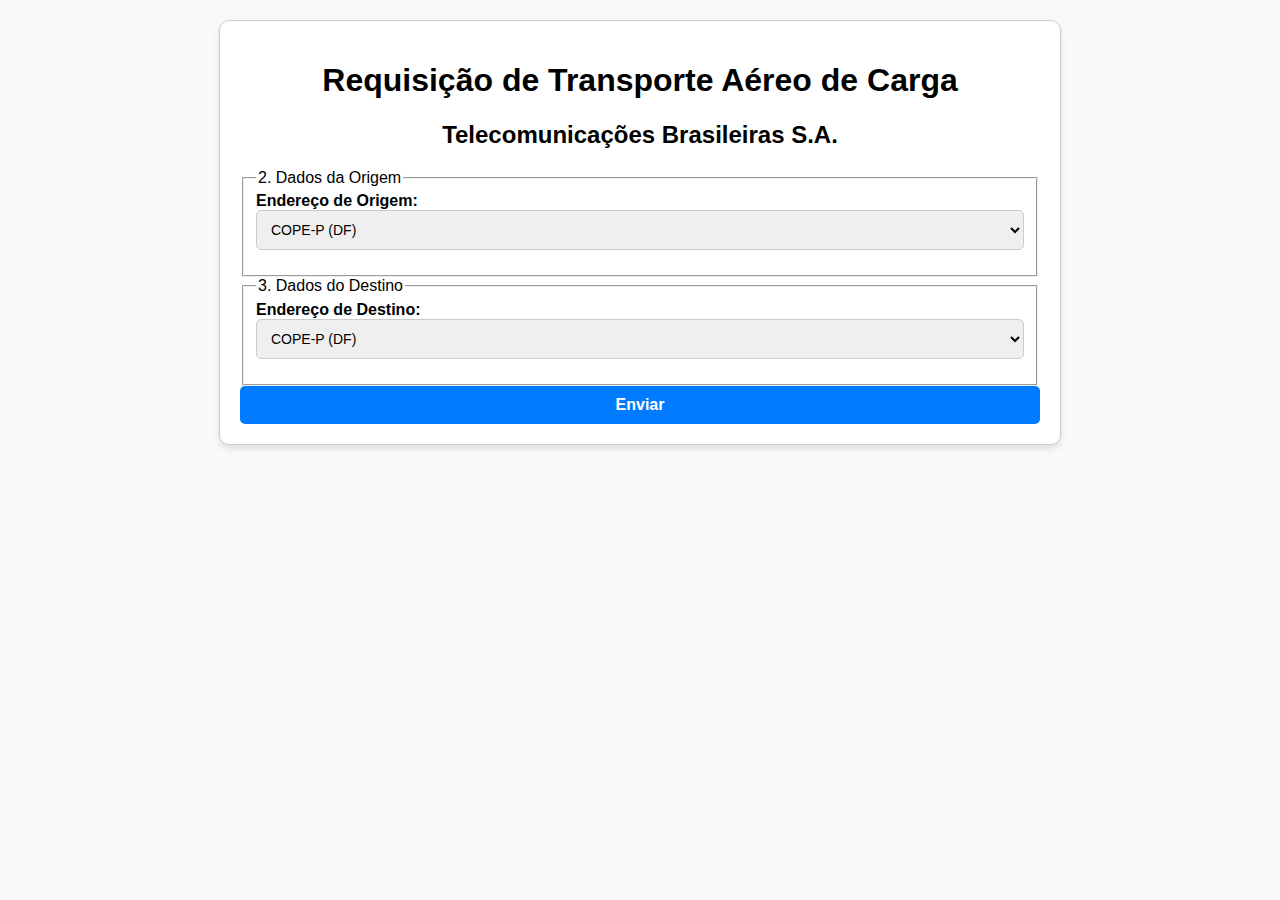
<file: examples/endereco.html>
<!DOCTYPE html>
<html lang="en">

<head>
    <meta charset="UTF-8">
    <meta name="viewport" content="width=device-width, initial-scale=1.0">
    <title>Requisição de Transporte Aéreo de Carga</title>
    <style>
        body {
            font-family: Arial, sans-serif;
            margin: 0;
            padding: 20px;
            background-color: #f9f9f9;
        }

        .container {
            max-width: 800px;
            margin: 0 auto;
            background: #fff;
            padding: 20px;
            border: 1px solid #ccc;
            border-radius: 10px;
            box-shadow: 0 4px 6px rgba(0, 0, 0, 0.1);
        }

        h1,
        h2 {
            text-align: center;
        }

        .form-group {
            margin-bottom: 15px;
        }

        .form-group label {
            display: block;
            font-weight: bold;
        }

        .form-group select {
            width: 100%;
            padding: 10px;
            border: 1px solid #ccc;
            border-radius: 5px;
            font-size: 14px;
        }

        button {
            display: block;
            width: 100%;
            padding: 10px;
            font-size: 16px;
            font-weight: bold;
            color: #fff;
            background-color: #007bff;
            border: none;
            border-radius: 5px;
            cursor: pointer;
        }

        button:hover {
            background-color: #0056b3;
        }
    </style>
</head>

<body>
    <div class="container">
        <h1>Requisição de Transporte Aéreo de Carga</h1>
        <h2>Telecomunicações Brasileiras S.A.</h2>

        <form>
            <fieldset>
                <legend>2. Dados da Origem</legend>
                <div class="form-group">
                    <label>Endereço de Origem:</label>
                    <select name="endereco_origem">
                        <option value="COPE-P">COPE-P (DF)</option>
                        <option value="COPE-S">COPE-S (RJ)</option>
                        <option value="Gateway-Campo-Grande">Gateway de Campo Grande</option>
                        <option value="Gateway-Florianopolis">Gateway de Florianópolis</option>
                        <option value="Gateway-Salvador">Gateway de Salvador</option>
                        <option value="CMS1">CMS1</option>
                        <option value="CMS2">CMS2</option>
                        <option value="CMS3">CMS3</option>
                        <option value="CMS4">CMS4</option>
                        <option value="CMS5">CMS5</option>
                        <option value="CMS6">CMS6</option>
                        <option value="CMS7">CMS7</option>
                        <option value="CMS8">CMS8</option>
                        <option value="Betel">Betel Satcom</option>
                        <option value="Master-Services">Master Services</option>
                        <option value="NEXVIA">NEXVIA</option>
                        <option value="TELESPAZIO">TELESPAZIO</option>
                        <option value="Deposito">Depósito Telebras</option>
                        <option value="SEDE">SEDE</option>
                        <option value="JBM">JBM Instrumento</option>
                    </select>
                </div>
            </fieldset>

            <fieldset>
                <legend>3. Dados do Destino</legend>
                <div class="form-group">
                    <label>Endereço de Destino:</label>
                    <select name="endereco_destino">
                        <option value="COPE-P">COPE-P (DF)</option>
                        <option value="COPE-S">COPE-S (RJ)</option>
                        <option value="Gateway-Campo-Grande">Gateway de Campo Grande</option>
                        <option value="Gateway-Florianopolis">Gateway de Florianópolis</option>
                        <option value="Gateway-Salvador">Gateway de Salvador</option>
                        <option value="CMS1">CMS1</option>
                        <option value="CMS2">CMS2</option>
                        <option value="CMS3">CMS3</option>
                        <option value="CMS4">CMS4</option>
                        <option value="CMS5">CMS5</option>
                        <option value="CMS6">CMS6</option>
                        <option value="CMS7">CMS7</option>
                        <option value="CMS8">CMS8</option>
                        <option value="Betel">Betel Satcom</option>
                        <option value="Master-Services">Master Services</option>
                        <option value="NEXVIA">NEXVIA</option>
                        <option value="TELESPAZIO">TELESPAZIO</option>
                        <option value="Deposito">Depósito Telebras</option>
                        <option value="SEDE">SEDE</option>
                        <option value="JBM">JBM Instrumento</option>>
                    </select>
                </div>
            </fieldset>

            <button type="submit">Enviar</button>
        </form>
    </div>
</body>

</html>
</file>
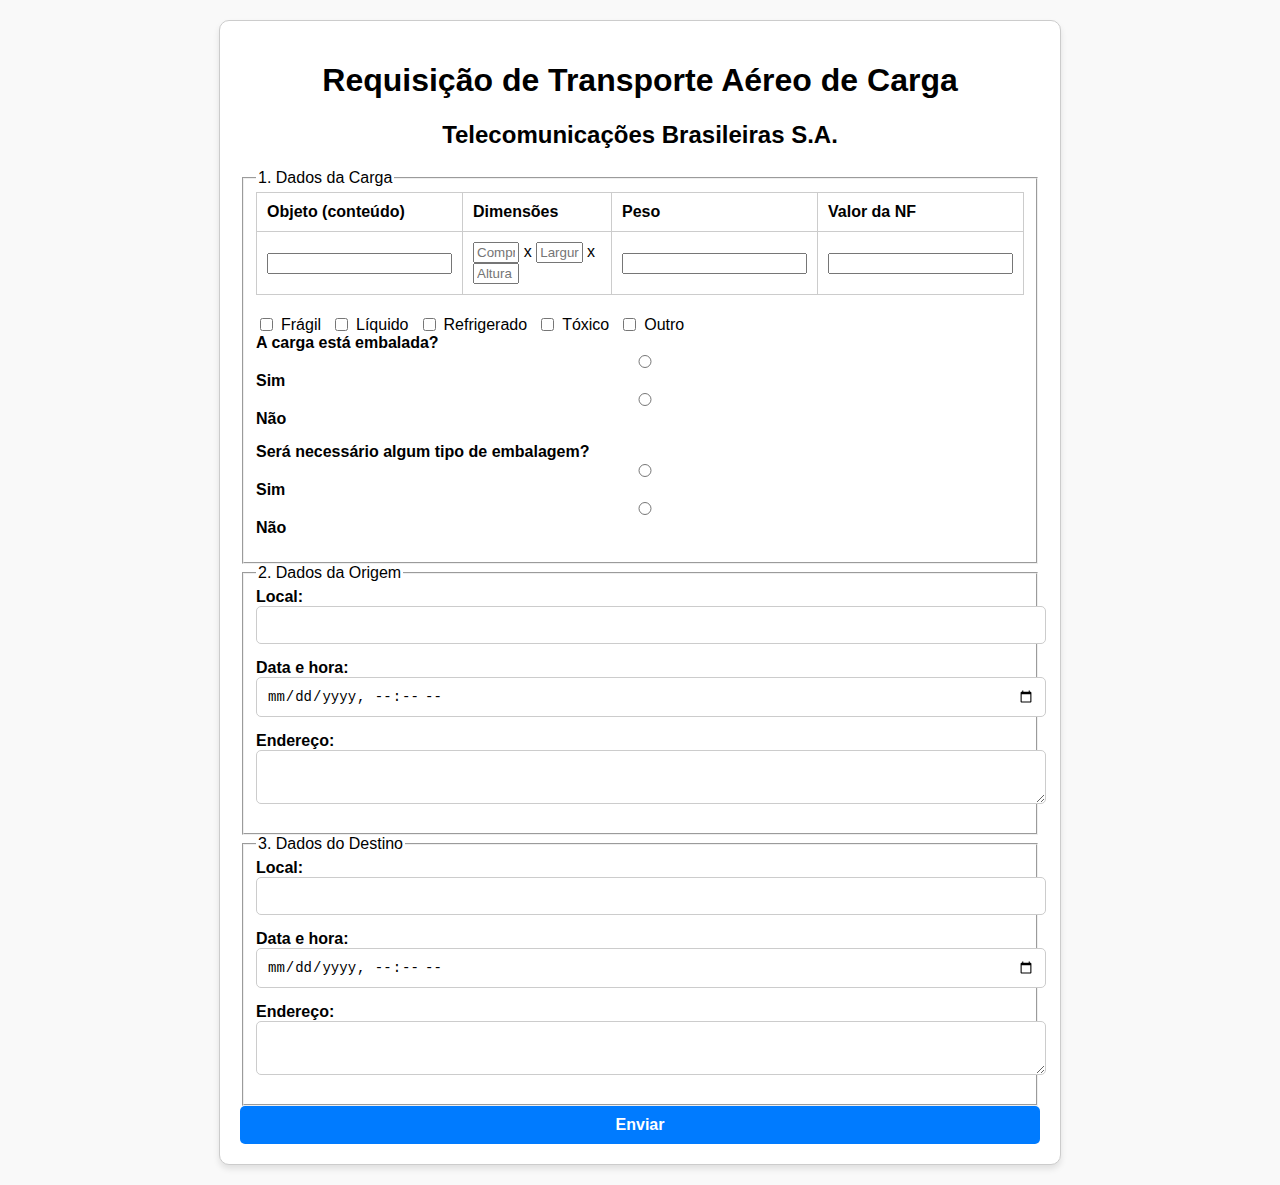
<file: examples/home.html>
<!DOCTYPE html>
<html lang="en">

<head>
    <meta charset="UTF-8">
    <meta name="viewport" content="width=device-width, initial-scale=1.0">
    <title>Requisição de Transporte Aéreo de Carga</title>
    <style>
        body {
            font-family: Arial, sans-serif;
            margin: 0;
            padding: 20px;
            background-color: #f9f9f9;
        }

        .container {
            max-width: 800px;
            margin: 0 auto;
            background: #fff;
            padding: 20px;
            border: 1px solid #ccc;
            border-radius: 10px;
            box-shadow: 0 4px 6px rgba(0, 0, 0, 0.1);
        }

        h1,
        h2 {
            text-align: center;
        }

        table {
            width: 100%;
            border-collapse: collapse;
            margin-bottom: 20px;
        }

        table th,
        table td {
            border: 1px solid #ccc;
            padding: 10px;
            text-align: left;
        }

        .form-group {
            margin-bottom: 15px;
        }

        .form-group label {
            display: block;
            font-weight: bold;
        }

        .form-group input,
        .form-group select,
        .form-group textarea {
            width: 100%;
            padding: 10px;
            border: 1px solid #ccc;
            border-radius: 5px;
            font-size: 14px;
        }

        .checkbox-group {
            display: flex;
            flex-wrap: wrap;
            gap: 10px;
        }

        .checkbox-group label {
            display: flex;
            align-items: center;
            gap: 5px;
        }

        button {
            display: block;
            width: 100%;
            padding: 10px;
            font-size: 16px;
            font-weight: bold;
            color: #fff;
            background-color: #007bff;
            border: none;
            border-radius: 5px;
            cursor: pointer;
        }

        button:hover {
            background-color: #0056b3;
        }
    </style>
</head>

<body>
    <div class="container">
        <h1>Requisição de Transporte Aéreo de Carga</h1>
        <h2>Telecomunicações Brasileiras S.A.</h2>

        <form>
            <fieldset>
                <legend>1. Dados da Carga</legend>

                <table>
                    <tr>
                        <th>Objeto (conteúdo)</th>
                        <th>Dimensões</th>
                        <th>Peso</th>
                        <th>Valor da NF</th>
                    </tr>
                    <tr>
                        <td><input type="text" name="objeto1"></td>
                        <td>
                            <input type="text" placeholder="Comprimento" name="comprimento1" style="width: 30%;"> x
                            <input type="text" placeholder="Largura" name="largura1" style="width: 30%;"> x
                            <input type="text" placeholder="Altura" name="altura1" style="width: 30%;">
                        </td>
                        <td><input type="number" name="peso1" step="0.01"></td>
                        <td><input type="text" name="valor1"></td>
                    </tr>
                    <!-- Replicar mais linhas aqui conforme necessário -->
                </table>

                <div class="checkbox-group">
                    <label><input type="checkbox" name="fragil"> Frágil</label>
                    <label><input type="checkbox" name="liquido"> Líquido</label>
                    <label><input type="checkbox" name="refrigerado"> Refrigerado</label>
                    <label><input type="checkbox" name="toxico"> Tóxico</label>
                    <label><input type="checkbox" name="outro"> Outro</label>
                </div>

                <div class="form-group">
                    <label>A carga está embalada?</label>
                    <label><input type="radio" name="embalada" value="sim"> Sim</label>
                    <label><input type="radio" name="embalada" value="nao"> Não</label>
                </div>

                <div class="form-group">
                    <label>Será necessário algum tipo de embalagem?</label>
                    <label><input type="radio" name="necessario_embalagem" value="sim"> Sim</label>
                    <label><input type="radio" name="necessario_embalagem" value="nao"> Não</label>
                </div>
            </fieldset>

            <fieldset>
                <legend>2. Dados da Origem</legend>
                <div class="form-group">
                    <label>Local:</label>
                    <input type="text" name="local_origem">
                </div>
                <div class="form-group">
                    <label>Data e hora:</label>
                    <input type="datetime-local" name="data_hora_origem">
                </div>
                <div class="form-group">
                    <label>Endereço:</label>
                    <textarea name="endereco_origem"></textarea>
                </div>
            </fieldset>

            <fieldset>
                <legend>3. Dados do Destino</legend>
                <div class="form-group">
                    <label>Local:</label>
                    <input type="text" name="local_destino">
                </div>
                <div class="form-group">
                    <label>Data e hora:</label>
                    <input type="datetime-local" name="data_hora_destino">
                </div>
                <div class="form-group">
                    <label>Endereço:</label>
                    <textarea name="endereco_destino"></textarea>
                </div>
            </fieldset>

            <button type="submit">Enviar</button>
        </form>
    </div>
</body>

</html>
</file>
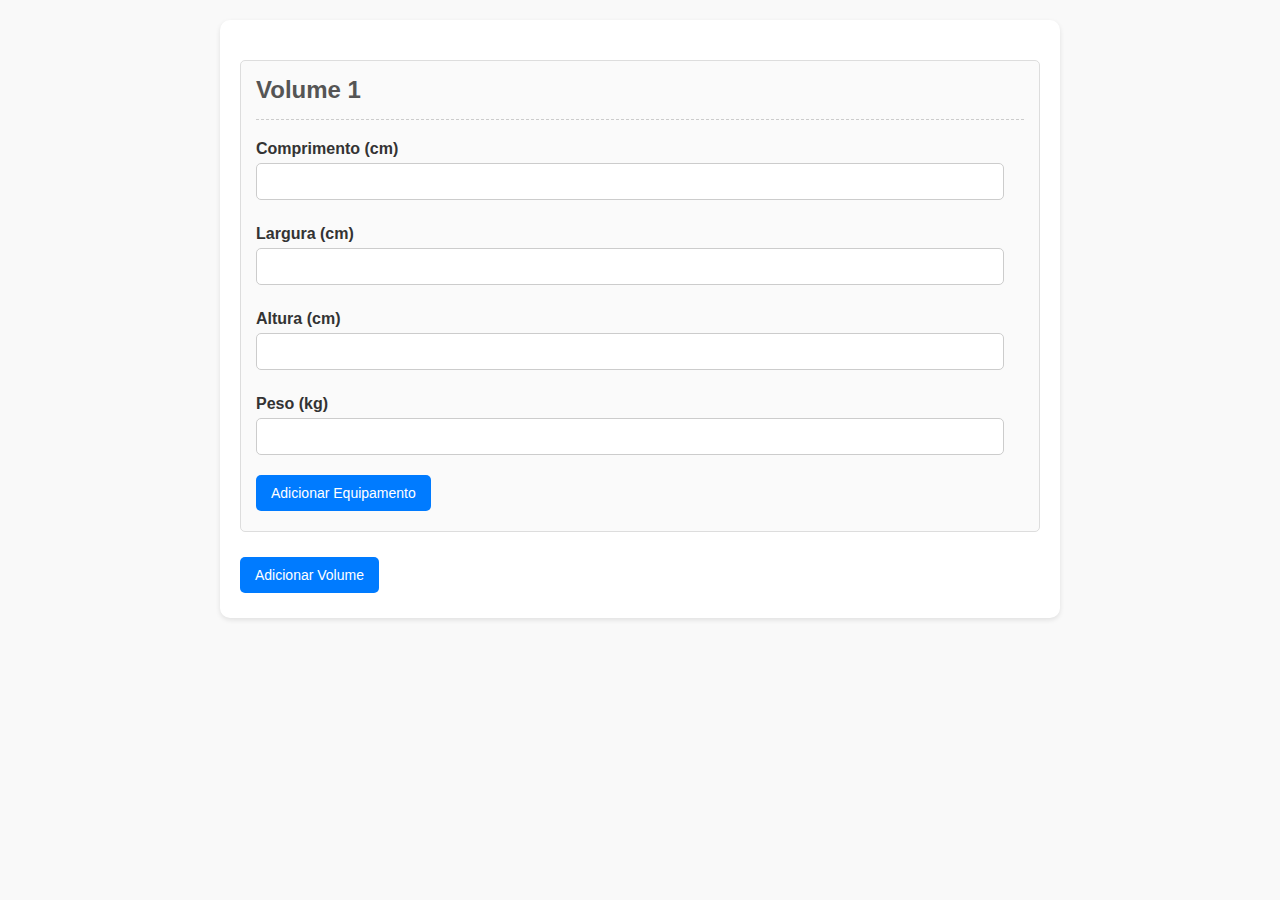
<file: examples/prototype2/dinamic_form.html>
<!DOCTYPE html>
<html lang="en">

<head>
    <meta charset="UTF-8">
    <meta name="viewport" content="width=device-width, initial-scale=1.0">
    <title>Document</title>
    <link rel="stylesheet" href="style.css">
</head>

<body>
    <div class="dados-equipamento">
        <!-- Adicionar volume -->
        <div id="volumes-container">
            <div class="volume" id="volume-1"> <!-- Adicionado o ID volume-1 -->
                <h2>Volume 1</h2>
                <!-- Campos do volume -->
                <div class="equipamentos">
                    <label for="comprimento">Comprimento (cm)</label>
                    <input type="text" id="comprimento" class="mask-cm">
                    <label for="largura">Largura (cm)</label>
                    <input type="text" id="largura" class="mask-cm">
                    <label for="altura">Altura (cm)</label>
                    <input type="text" id="altura" class="mask-cm">
                    <label for="peso">Peso (kg)</label>
                    <input type="text" id="peso" class="mask-kg">
                </div>
                <button type="button" onclick="adicionarEquipamento(1)">Adicionar Equipamento</button>
                <!-- Passando o índice do volume (1) -->
            </div>
        </div>
        <button type="button" onclick="adicionarVolume()">Adicionar Volume</button>
    </div>

    <script src="script.js"></script>
</body>

</html>
</file>
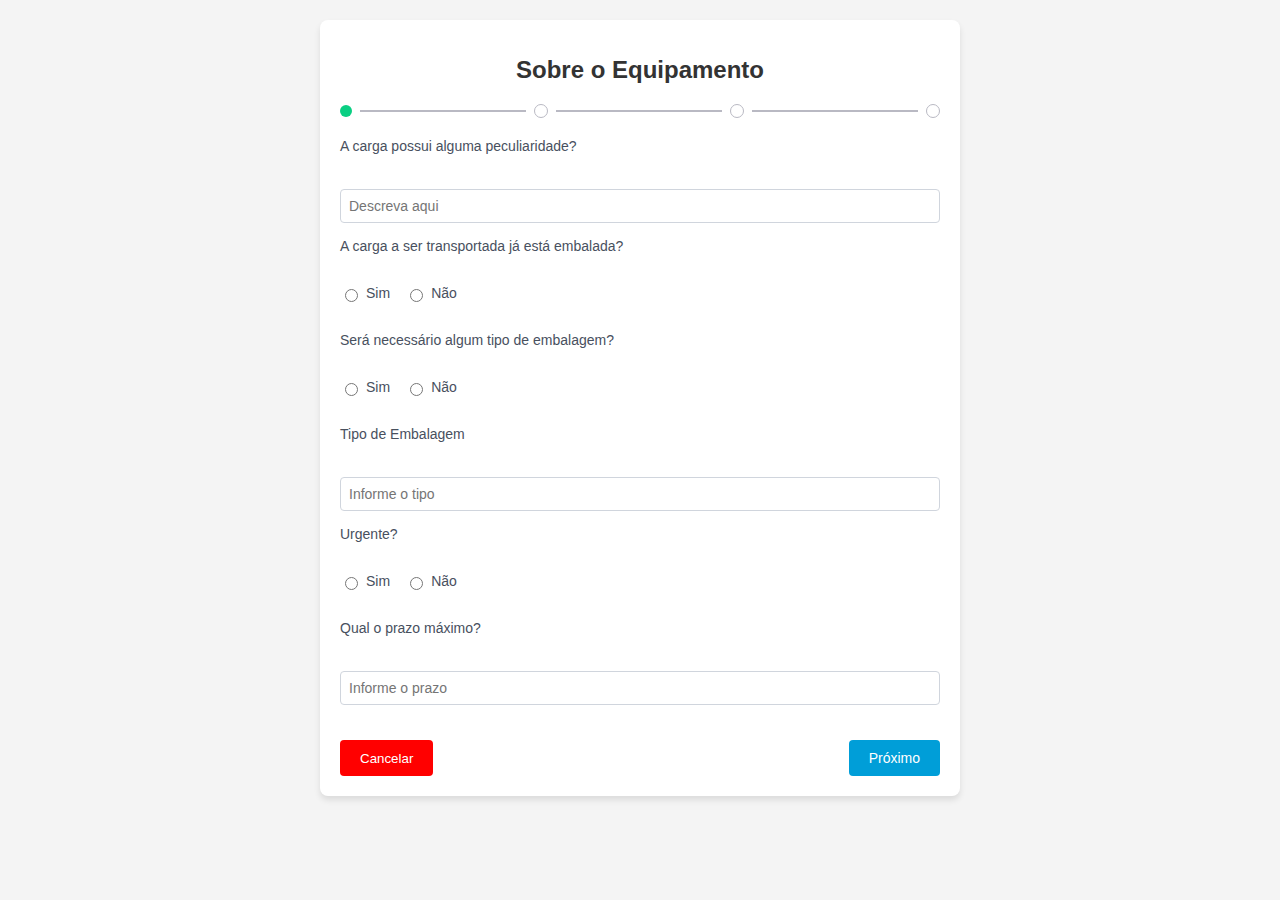
<file: view/html/form1.html>
<!DOCTYPE html>
<html lang="pt-BR">

<head>
  <meta charset="UTF-8">
  <meta name="viewport" content="width=device-width, initial-scale=1.0">
  <title>Sobre o Equipamento</title>
  <link rel="stylesheet" href="../assets/css/style.css">
</head>

<body>
  <div class="container">
    <h1>Sobre o Equipamento</h1>

    <div class="progress-bar">
      <div class="active-indicator"></div>
      <div class="default-line1"></div>
      <div class="default-indicator"></div>
      <div class="default-line1"></div>
      <div class="default-indicator"></div>
      <div class="default-line1"></div>
      <div class="default-indicator"></div>
    </div>

    <form class="form">
      <label>A carga possui alguma peculiaridade?</label>
      <input type="text" placeholder="Descreva aqui">

      <label>A carga a ser transportada já está embalada?</label>
      <div class="radio-group">
        <label><input type="radio" name="embalada" value="sim"> Sim</label>
        <label><input type="radio" name="embalada" value="nao"> Não</label>
      </div>

      <label>Será necessário algum tipo de embalagem?</label>
      <div class="radio-group">
        <label><input type="radio" name="embalagem" value="sim"> Sim</label>
        <label><input type="radio" name="embalagem" value="nao"> Não</label>
      </div>

      <label>Tipo de Embalagem</label>
      <input type="text" placeholder="Informe o tipo">

      <label>Urgente?</label>
      <div class="radio-group">
        <label><input type="radio" name="urgente" value="sim"> Sim</label>
        <label><input type="radio" name="urgente" value="nao"> Não</label>
      </div>

      <label>Qual o prazo máximo?</label>
      <input type="text" placeholder="Informe o prazo">

      <div class="button-group">
        <button type="button" class="cancelar-btn">Cancelar</button>
        <a href="./form2.html" class="button proximo">Próximo</a>
      </div>
    </form>
  </div>

</body>

</html>
</file>
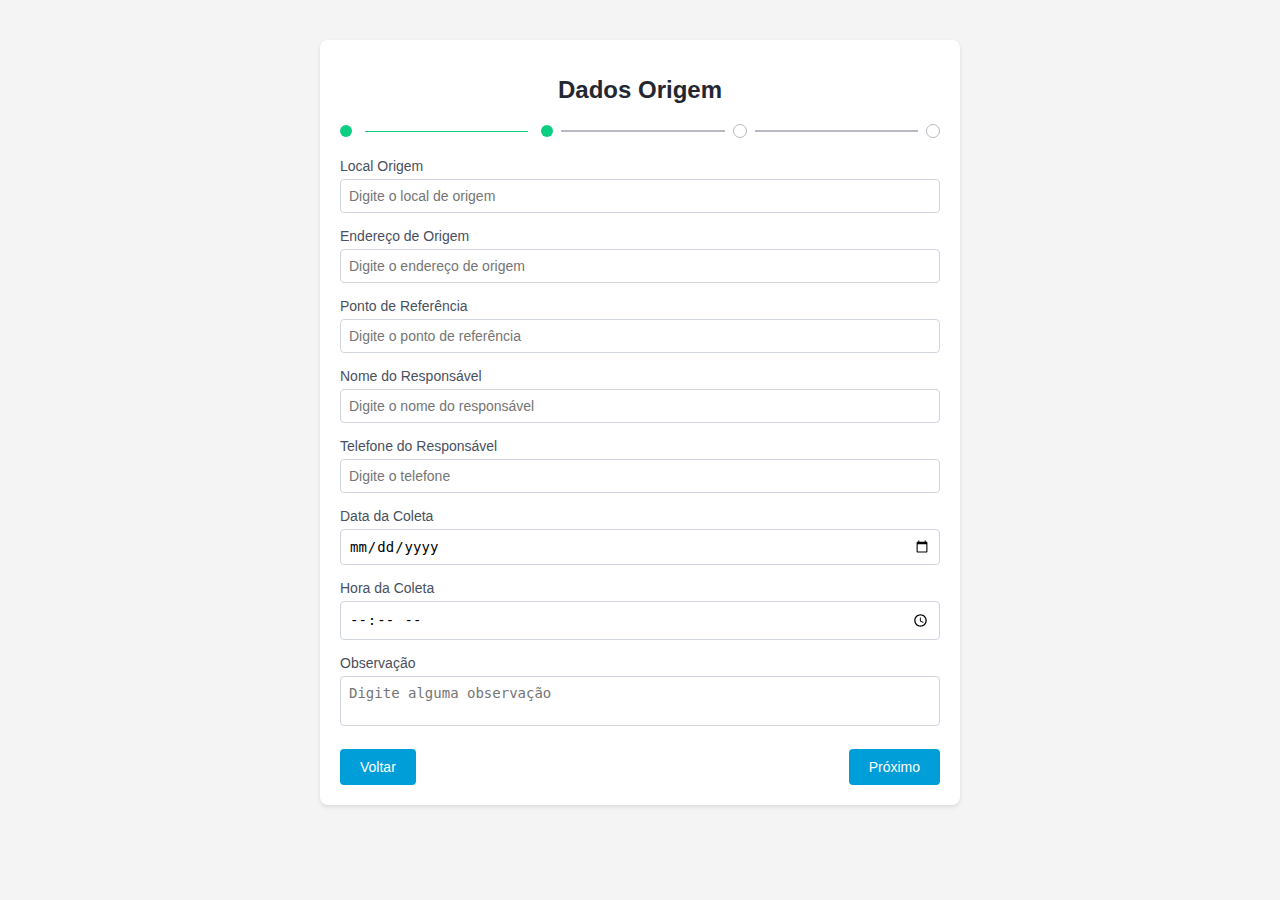
<file: view/html/form2.html>
<!DOCTYPE html>
<html lang="pt-BR">

<head>
  <meta charset="UTF-8">
  <meta name="viewport" content="width=device-width, initial-scale=1.0">
  <link rel="stylesheet" href="../assets/css/style.css">
  <title>Formulário de Dados</title>
</head>

<body>
  <div class="dados-origem">
    <h1 class="large-title">Dados Origem</h1>

    <div class="progress-bar">
      <div class="active-indicator"></div>
      <div class="default-line"></div>
      <div class="active-indicator"></div>
      <div class="default-line1"></div>
      <div class="default-indicator"></div>
      <div class="default-line1"></div>
      <div class="default-indicator"></div>
    </div>

    <form>
      <label>
        Local Origem
        <input type="text" id="localO" placeholder="Digite o local de origem">
      </label>

      <label>
        Endereço de Origem
        <input type="text" id="endO" placeholder="Digite o endereço de origem">
      </label>

      <label>
        Ponto de Referência
        <input type="text" id="refO" placeholder="Digite o ponto de referência">
      </label>

      <label>
        Nome do Responsável
        <input type="text" id="nomeO" placeholder="Digite o nome do responsável">
      </label>

      <label>
        Telefone do Responsável
        <input type="tel" id="telO" class="mask-tel" placeholder="Digite o telefone">
      </label>

      <label>
        Data da Coleta
        <input type="date" id="dataO">
      </label>

      <label>
        Hora da Coleta
        <input type="time" id="horaO">
      </label>

      <label>
        Observação
        <textarea placeholder="Digite alguma observação"></textarea>
      </label>
    </form>

    <div class="buttons">
      <a href="./form1.html" class="button voltar">Voltar</a>
      <a href="./form3.html" class="button proximo">Próximo</a>
    </div>
  </div>

  <script type="module" src="../js/form2.js"></script>
</body>

</html>
</file>
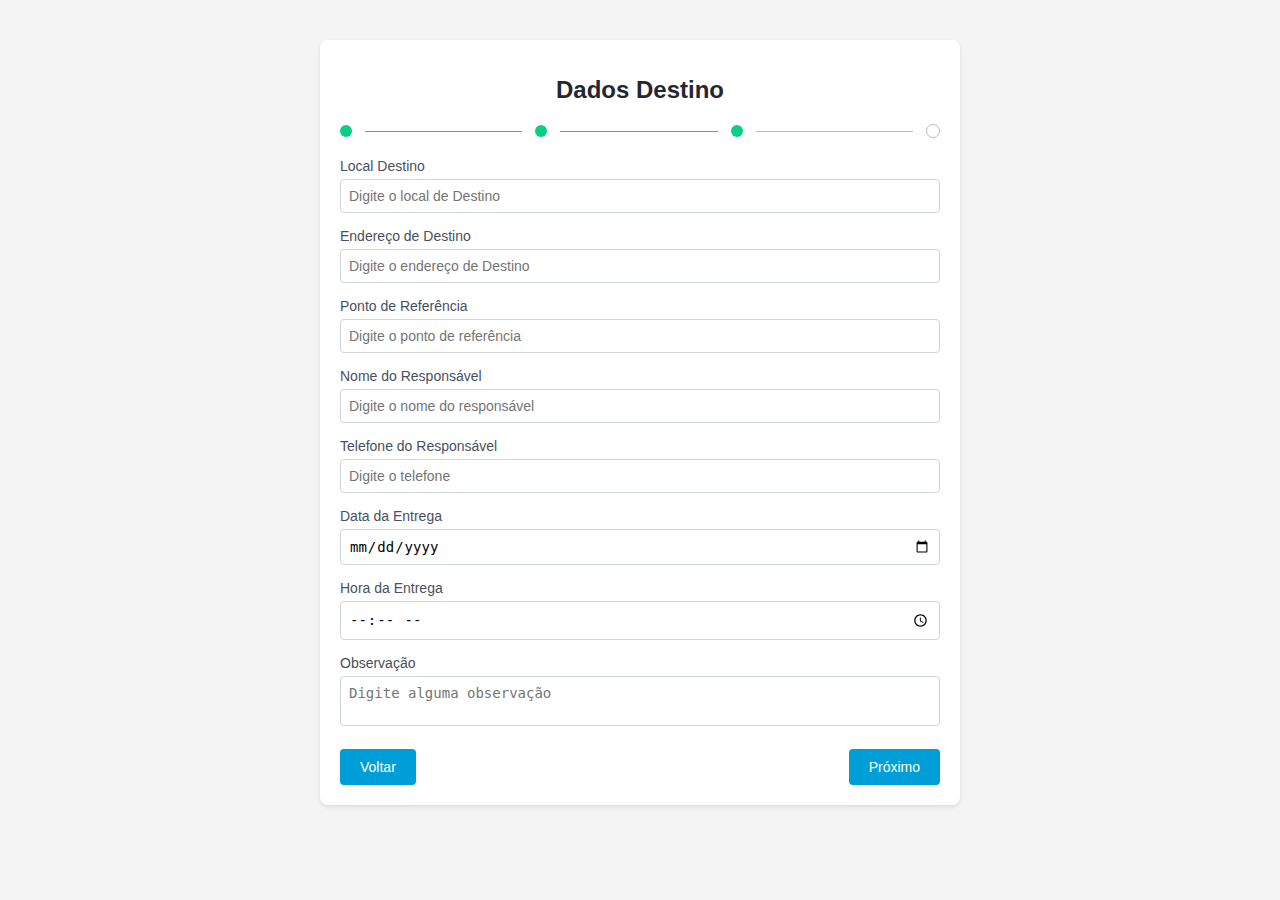
<file: view/html/form3.html>
<!DOCTYPE html>
<html lang="pt-BR">

<head>
  <meta charset="UTF-8">
  <meta name="viewport" content="width=device-width, initial-scale=1.0">
  <link rel="stylesheet" href="../assets/css/style.css">
  <title>Formulário de Dados</title>
</head>

<body>
  <div class="dados-destino">
    <h1 class="large-title">Dados Destino</h1>

    <div class="progress-bar">
      <div class="active-indicator"></div>
      <div class="default-line"></div>
      <div class="active-indicator"></div>
      <div class="default-line"></div>
      <div class="active-indicator"></div>
      <div class="default-line2"></div>
      <div class="default-indicator"></div>
    </div>

    <form>
      <label>
        Local Destino
        <input type="text" id="localD" placeholder="Digite o local de Destino">
      </label>

      <label>
        Endereço de Destino
        <input type="text" id="endD" placeholder="Digite o endereço de Destino">
      </label>

      <label>
        Ponto de Referência
        <input type="text" id="refD" placeholder="Digite o ponto de referência">
      </label>

      <label>
        Nome do Responsável
        <input type="text" id="nomeD" placeholder="Digite o nome do responsável">
      </label>

      <label>
        Telefone do Responsável
        <input type="tel" id="telD" class="mask-tel" placeholder="Digite o telefone">
      </label>

      <label>
        Data da Entrega
        <input type="date" id="dataD">
      </label>

      <label>
        Hora da Entrega
        <input type="time" id="horaD">
      </label>

      <label>
        Observação
        <textarea placeholder="Digite alguma observação"></textarea>
      </label>
    </form>

    <div class="buttons">
      <a href="./form2.html" class="button voltar">Voltar</a>
      <a href="./form5.html" class="button proximo">Próximo</a>
    </div>
  </div>

  <script type="module" src="../js/form3.js"></script>
</body>

</html>
</file>
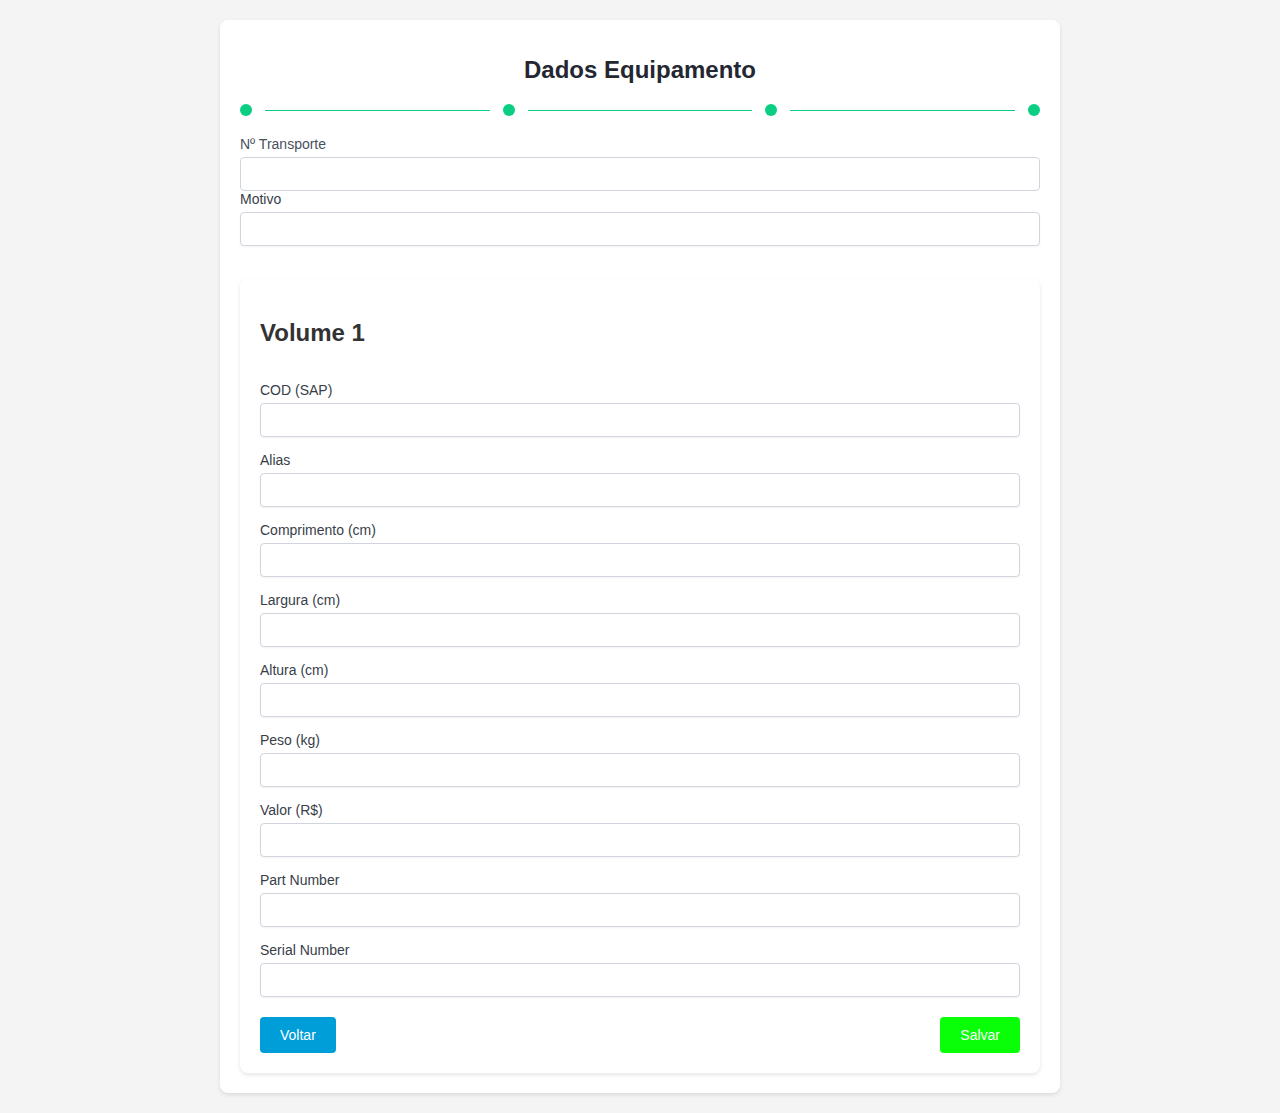
<file: view/html/form4.html>
<!DOCTYPE html>
<html lang="pt-BR">

<head>
  <meta charset="UTF-8">
  <meta name="viewport" content="width=device-width, initial-scale=1.0">
  <title>Dados Destino</title>
  <link rel="stylesheet" href="../assets/css/style.css">
</head>

<body>
  <div class="dados-equipamento">
    <h1 class="large-title">Dados Equipamento</h1>

    <div class="progress-bar">
      <div class="active-indicator"></div>
      <div class="default-line"></div>
      <div class="active-indicator"></div>
      <div class="default-line"></div>
      <div class="active-indicator"></div>
      <div class="default-line"></div>
      <div class="active-indicator"></div>
    </div>

    <label for="n-transporte">Nº Transporte</label>
    <input type="text" id="n-transporte">
    <div class="campo">
      <label for="motivo">Motivo</label>
      <input type="text" id="motivo">
    </div>
    <br>
    <div class="dados-equipamento">
      <div class="campo">
        <h2>Volume 1</h2>
      </div>
      <div class="campo">
        <label for="cod-sap">COD (SAP)</label>
        <input type="text" id="cod-sap">
      </div>
      <div class="campo">
        <label for="alias">Alias</label>
        <input type="text" id="alias">
      </div>
      <div class="campo">
        <label for="comprimento">Comprimento (cm)</label>
        <input type="text" id="comprimento" class="mask-cm">
      </div>
      <div class="campo">
        <label for="largura">Largura (cm)</label>
        <input type="text" id="largura" class="mask-cm">
      </div>
      <div class="campo">
        <label for="altura">Altura (cm)</label>
        <input type="text" id="altura" class="mask-cm">
      </div>
      <div class="campo">
        <label for="peso">Peso (kg)</label>
        <input type="text" id="peso" class="mask-kg">
      </div>
      <div class="campo">
        <label for="valor">Valor (R$)</label>
        <input type="text" id="valor" class="mask-kg">
      </div>
      <div class="campo">
        <label for="part-number">Part Number</label>
        <input type="text" id="part-number">
      </div>
      <div class="campo">
        <label for="serial-number">Serial Number</label>
        <input type="text" id="serial-number">
      </div>


      <div class="button-group">
        <a href="./form3.html" class="button voltar">Voltar</a>
        <a href="./form4.html" class="button salvar">Salvar</a>
      </div>
    </div>

    <script type="module" src="../js/form4.js"></script>
</body>

</html>
</file>
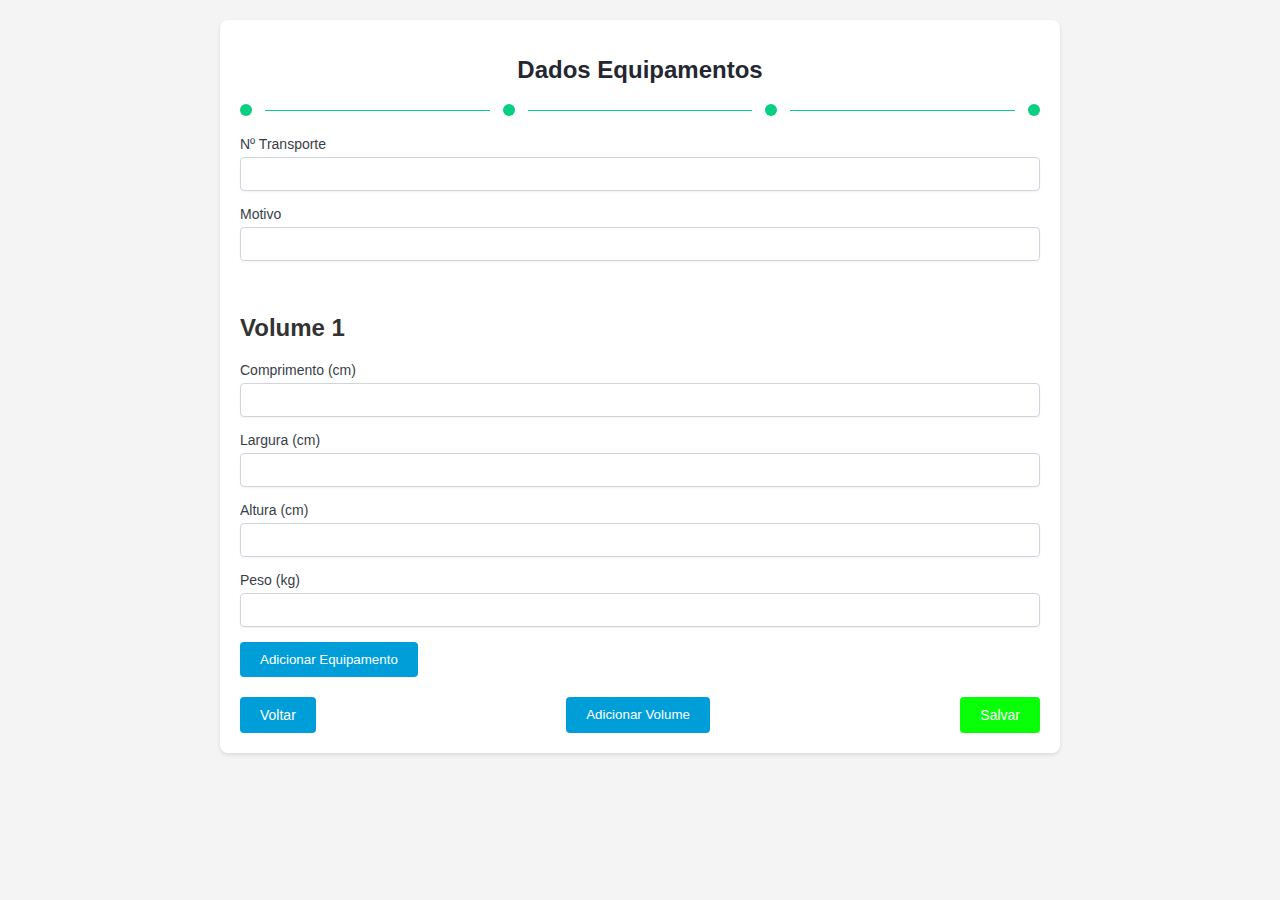
<file: view/html/form5.html>
<!DOCTYPE html>
<html lang="pt-BR">

<head>
    <meta charset="UTF-8">
    <meta name="viewport" content="width=device-width, initial-scale=1.0">
    <title>Dados Destino</title>
    <link rel="stylesheet" href="../assets/css/style.css">
</head>

<body>
    <div class="dados-equipamento">
        <h1 class="large-title">Dados Equipamentos</h1>

        <!-- Barra de progresso -->
        <div class="progress-bar">
            <div class="active-indicator"></div>
            <div class="default-line"></div>
            <div class="active-indicator"></div>
            <div class="default-line"></div>
            <div class="active-indicator"></div>
            <div class="default-line"></div>
            <div class="active-indicator"></div>
        </div>

        <!-- Campo global, nº e motivo -->
        <div class="campo">
            <label for="n-transporte">Nº Transporte</label>
            <input type="text" id="n-transporte">
        </div>
        <div class="campo">
            <label for="motivo">Motivo</label>
            <input type="text" id="motivo">
        </div>
        <br>

        <!-- Adicionar volume -->
        <div id="volumes-container">
            <div class="volume" id="volume-1"> <!-- Adicionado o ID volume-1 -->
                <h2>Volume 1</h2>
                <div class="equipamentos">
                <!-- Campos do volume -->
                    <div class="campo">
                        <label for="comprimento">Comprimento (cm)</label>
                        <input type="text" id="comprimento" class="mask-cm">
                    </div>
                    <div class="campo">
                        <label for="largura">Largura (cm)</label>
                        <input type="text" id="largura" class="mask-cm">
                    </div>
                    <div class="campo">
                        <label for="altura">Altura (cm)</label>
                        <input type="text" id="altura" class="mask-cm">
                    </div>
                    <div class="campo">
                        <label for="peso">Peso (kg)</label>
                        <input type="text" id="peso" class="mask-kg">
                    </div>
                </div>
                <!-- Passando o índice do volume (1) -->
                <div class="add_buttons">
                    <button class="buttonequipamento" type="button" onclick="adicionarEquipamento(1)">Adicionar Equipamento</button>
                </div>
                
            </div>
        </div>
        
        <div class="button-group">
            <a href="./form3.html" class="button voltar">Voltar</a>
            <button class="buttonvolume" type="button" onclick="adicionarVolume()">Adicionar Volume</button>
            <a href="./form4.html" class="button salvar">Salvar</a>
        </div>
    </div>

    <script type="module" src="../js/form5.js"></script>
</body>
</html>
</file>
<file: examples/prototype2/style.css>
/* Estilo geral */
body {
  font-family: Arial, sans-serif;
  margin: 20px;
  padding: 0;
  background-color: #f9f9f9;
  color: #333;
}

h1.large-title {
  font-size: 24px;
  color: #444;
  margin-bottom: 20px;
  text-align: center;
}

label {
  font-weight: bold;
  margin-top: 10px;
  display: block;
}

input[type="text"] {
  width: calc(100% - 20px);
  padding: 10px;
  margin: 5px 0 15px 0;
  border: 1px solid #ccc;
  border-radius: 5px;
  box-sizing: border-box;
}

.dados-equipamento {
  background-color: #fff;
  padding: 20px;
  border-radius: 10px;
  box-shadow: 0 2px 5px rgba(0, 0, 0, 0.1);
  max-width: 800px;
  margin: 0 auto;
}

#volumes-container {
  margin-top: 20px;
}

.volume {
  border: 1px solid #ddd;
  border-radius: 5px;
  padding: 15px;
  margin-bottom: 20px;
  background-color: #fafafa;
}

.volume h2 {
  margin: 0 0 15px 0;
  color: #555;
}

.equipamentos {
  margin-top: 10px;
  border-top: 1px dashed #ccc;
  padding-top: 10px;
}

button {
  background-color: #007bff;
  color: white;
  border: none;
  padding: 10px 15px;
  border-radius: 5px;
  cursor: pointer;
  font-size: 14px;
  margin: 5px 0;
}

button:hover {
  background-color: #0056b3;
}

button:active {
  background-color: #003f7f;
}
</file>
<file: view/assets/css/style.css>
/* FORM 1 */

body {
  font-family: "Inter", sans-serif;
  margin: 0;
  padding: 0;
  background-color: #f9f9f9;
  color: #333;
}

.container {
  max-width: 600px;
  margin: 0 auto;
  padding: 20px;
  background-color: #fff;
  border-radius: 8px;
  box-shadow: 0 4px 6px rgba(0, 0, 0, 0.1);
}

h1 {
  font-family: "Poppins", sans-serif;
  font-size: 24px;
  text-align: center;
  margin-bottom: 20px;
}

.progress-bar {
  display: flex;
  align-items: center;
  justify-content: space-between;
  margin-bottom: 20px;
}

.active-indicator,
.default-indicator {
  width: 12px;
  height: 12px;
  border-radius: 50%;
}

.active-indicator {
  background-color: #0acf83;
}

.default-indicator {
  background-color: #fff;
  border: 1px solid #b9b9c3;
}

.default-line {
  flex-grow: 1;
  height: 1px;
  background-color: #b9b9c3;
}

.form {
  display: flex;
  flex-direction: column;
  gap: 15px;
}

label {
  font-weight: 500;
}

input[type="text"] {
  width: 100%;
  padding: 8px;
  border: 1px solid #d0d5dd;
  border-radius: 4px;
}

.radio-group {
  display: flex;
  gap: 15px;
}

.radio-group label {
  display: flex;
  align-items: center;
  gap: 5px;
}

.button-group {
  display: flex;
  justify-content: space-between;
  margin-top: 20px;
}

button {
  padding: 10px 20px;
  border: none;
  border-radius: 4px;
  cursor: pointer;
}

.cancelar-btn {
  background-color: #ff0000;
  color: #fff;
  text-decoration: none;
}

.proximo-btn {
  background-color: #009ed8;
  color: #fff;
  text-decoration: none;
}

body {
  font-family: "Inter", sans-serif;
  margin: 0;
  padding: 0;
  background-color: #f9f9f9;
}

/* --------------------------------------------------------------------------------------------------------------------------------------------- */

/* FORM 2 */

.dados-origem {
  max-width: 600px;
  margin: 20px auto;
  background: #fff;
  border-radius: 8px;
  padding: 20px;
  box-shadow: 0 2px 4px rgba(0, 0, 0, 0.1);
}

.large-title {
  font-family: "Poppins", sans-serif;
  font-size: 24px;
  color: #242731;
  margin-bottom: 20px;
}

.progress-bar {
  display: flex;
  align-items: center;
  gap: 8px;
  margin-bottom: 20px;
}

.active-indicator {
  width: 12px;
  height: 12px;
  background-color: #0acf83;
  border-radius: 50%;
}

.default-line,
.default-line1 {
  flex: 1;
  height: 2px;
}

.default-line {
  background-color: #0acf83;
}

.default-line1 {
  background-color: #b9b9c3;
}

.default-indicator {
  width: 12px;
  height: 12px;
  background-color: #fff;
  border: 2px solid #b9b9c3;
  border-radius: 50%;
}

form label {
  display: block;
  margin-bottom: 15px;
  font-weight: 500;
}

form input,
form textarea {
  width: 100%;
  padding: 8px;
  margin-top: 5px;
  border: 1px solid #d0d5dd;
  border-radius: 4px;
  font-size: 14px;
}

.buttons {
  display: flex;
  justify-content: space-between;
  margin-top: 20px;
}

.btn {
  padding: 10px 20px;
  border: none;
  border-radius: 4px;
  font-size: 14px;
  cursor: pointer;
}

.btn.cancelar {
  background-color: #f0f1f3;
  color: #858d9d;
}

.btn.voltar {
  background-color: #009ed8;
  color: #fff;
  text-decoration: none;
}

.btn.proximo {
  background-color: #009ed8;
  color: #fff;
}

/* --------------------------------------------------------------------------------------------------------------------------------------------- */

/* FORM 3 */

body {
  font-family: "Inter", sans-serif;
  background-color: #f5f5f5;
  margin: 0;
  padding: 0;
}

.dados-destino {
  max-width: 600px;
  margin: 20px auto;
  background: #fff;
  border-radius: 8px;
  padding: 20px;
  box-shadow: 0 2px 4px rgba(0, 0, 0, 0.1);
}

.large-title {
  font-family: "Poppins", sans-serif;
  font-size: 24px;
  color: #242731;
  margin-bottom: 20px;
}

.progress-bar {
  display: flex;
  align-items: center;
  justify-content: space-between;
  margin-bottom: 20px;
}

.active-indicator,
.default-indicator {
  width: 12px;
  height: 12px;
  border-radius: 50%;
}

.active-indicator {
  background: #0acf83;
}

.default-indicator {
  background: #fff;
  border: 1px solid #b9b9c3;
}

.default-line,
.default-line2 {
  flex-grow: 1;
  height: 1px;
  margin: 0 5px;
}

.default-line {
  background: #0acf83;
}

.default-line2 {
  background: #b9b9c3;
}

.form-group {
  margin-bottom: 15px;
}

label {
  display: block;
  margin-bottom: 5px;
  font-size: 14px;
  color: #48505e;
}

input,
textarea {
  width: 100%;
  padding: 8px;
  border: 1px solid #d0d5dd;
  border-radius: 4px;
  font-size: 14px;
  box-sizing: border-box;
}

textarea {
  resize: none;
}

.button-group {
  display: flex;
  justify-content: space-between;
  margin-top: 20px;
}

.button {
  padding: 10px 20px;
  font-size: 14px;
  border: none;
  border-radius: 4px;
  cursor: pointer;
  text-align: center;
}

.button.cancelar,
.button.voltar {
  background: #009ed8;
  color: #fff;
  text-decoration: none;
}

.button.proximo {
  background: #009ed8;
  color: #fff;
  text-decoration: none;
}

.button.salvar {
  background: #08ff08;
  color: #fff;
  text-decoration: none;
}

.button:hover {
  opacity: 0.9;
}

/* --------------------------------------------------------------------------------------------------------------------------------------------- */

/* FORM 4 */

body {
  font-family: "Inter", sans-serif;
  background-color: #f4f4f4;
  margin: 0;
  padding: 20px;
}

.dados-equipamento {
  background: #fff;
  border-radius: 8px;
  padding: 20px;
  max-width: 600px;
  margin: auto;
  box-shadow: 0 2px 4px rgba(0, 0, 0, 0.1);
}

.campo {
  margin-bottom: 15px;
  display: flex;
  flex-direction: column;
}

.campo label {
  font-size: 14px;
  font-weight: 500;
  margin-bottom: 5px;
  color: #383e49;
}

.campo input {
  padding: 8px;
  font-size: 14px;
  border: 1px solid #d0d5dd;
  border-radius: 4px;
  box-shadow: 0px 1px 2px rgba(16, 24, 40, 0.05);
}

.campo button {
  padding: 10px 15px;
  font-size: 14px;
  font-weight: 500;
  color: #fff;
  background-color: #007bff;
  border: none;
  border-radius: 4px;
  cursor: pointer;
  margin-right: 10px;
}

.campo button:last-child {
  background-color: #6c757d;
}

.campo button:hover {
  opacity: 0.9;
}

body {
  font-family: "Inter", sans-serif;
  background-color: #f4f4f4;
  margin: 0;
  padding: 20px;
}

.dados-equipamento {
  background: #fff;
  border-radius: 8px;
  padding: 20px;
  max-width: 800px;
  margin: auto;
  box-shadow: 0 2px 4px rgba(0, 0, 0, 0.1);
}

h1 {
  text-align: center;
  margin-bottom: 20px;
}

.equipamento {
  border: 1px solid #d0d5dd;
  border-radius: 8px;
  padding: 15px;
  margin-bottom: 20px;
}

.equipamento h2 {
  font-size: 16px;
  margin-bottom: 10px;
  color: #383e49;
}

.campo {
  margin-bottom: 15px;
  display: flex;
  flex-direction: column;
}

.campo label {
  font-size: 14px;
  font-weight: 500;
  margin-bottom: 5px;
  color: #383e49;
}

.campo input {
  padding: 8px;
  font-size: 14px;
  border: 1px solid #d0d5dd;
  border-radius: 4px;
  box-shadow: 0px 1px 2px rgba(16, 24, 40, 0.05);
}

.campo.botoes {
  display: flex;
  justify-content: space-between;
  margin-top: 20px;
}

.campo button {
  padding: 10px 15px;
  font-size: 14px;
  font-weight: 500;
  color: #fff;
  background-color: #007bff;
  border: none;
  border-radius: 4px;
  cursor: pointer;
}

.campo button:last-child {
  background-color: #6c757d;
}

.campo button:hover {
  opacity: 0.9;
}

.erro {
  color: red;
  font-size: 12px;
  margin-top: 5px;
}

.buttonvolume{
  background-color: #009ed8;
  color: white;
}

.buttonequipamento {
  background-color: #009ed8;
  color: white;
}
</file>
